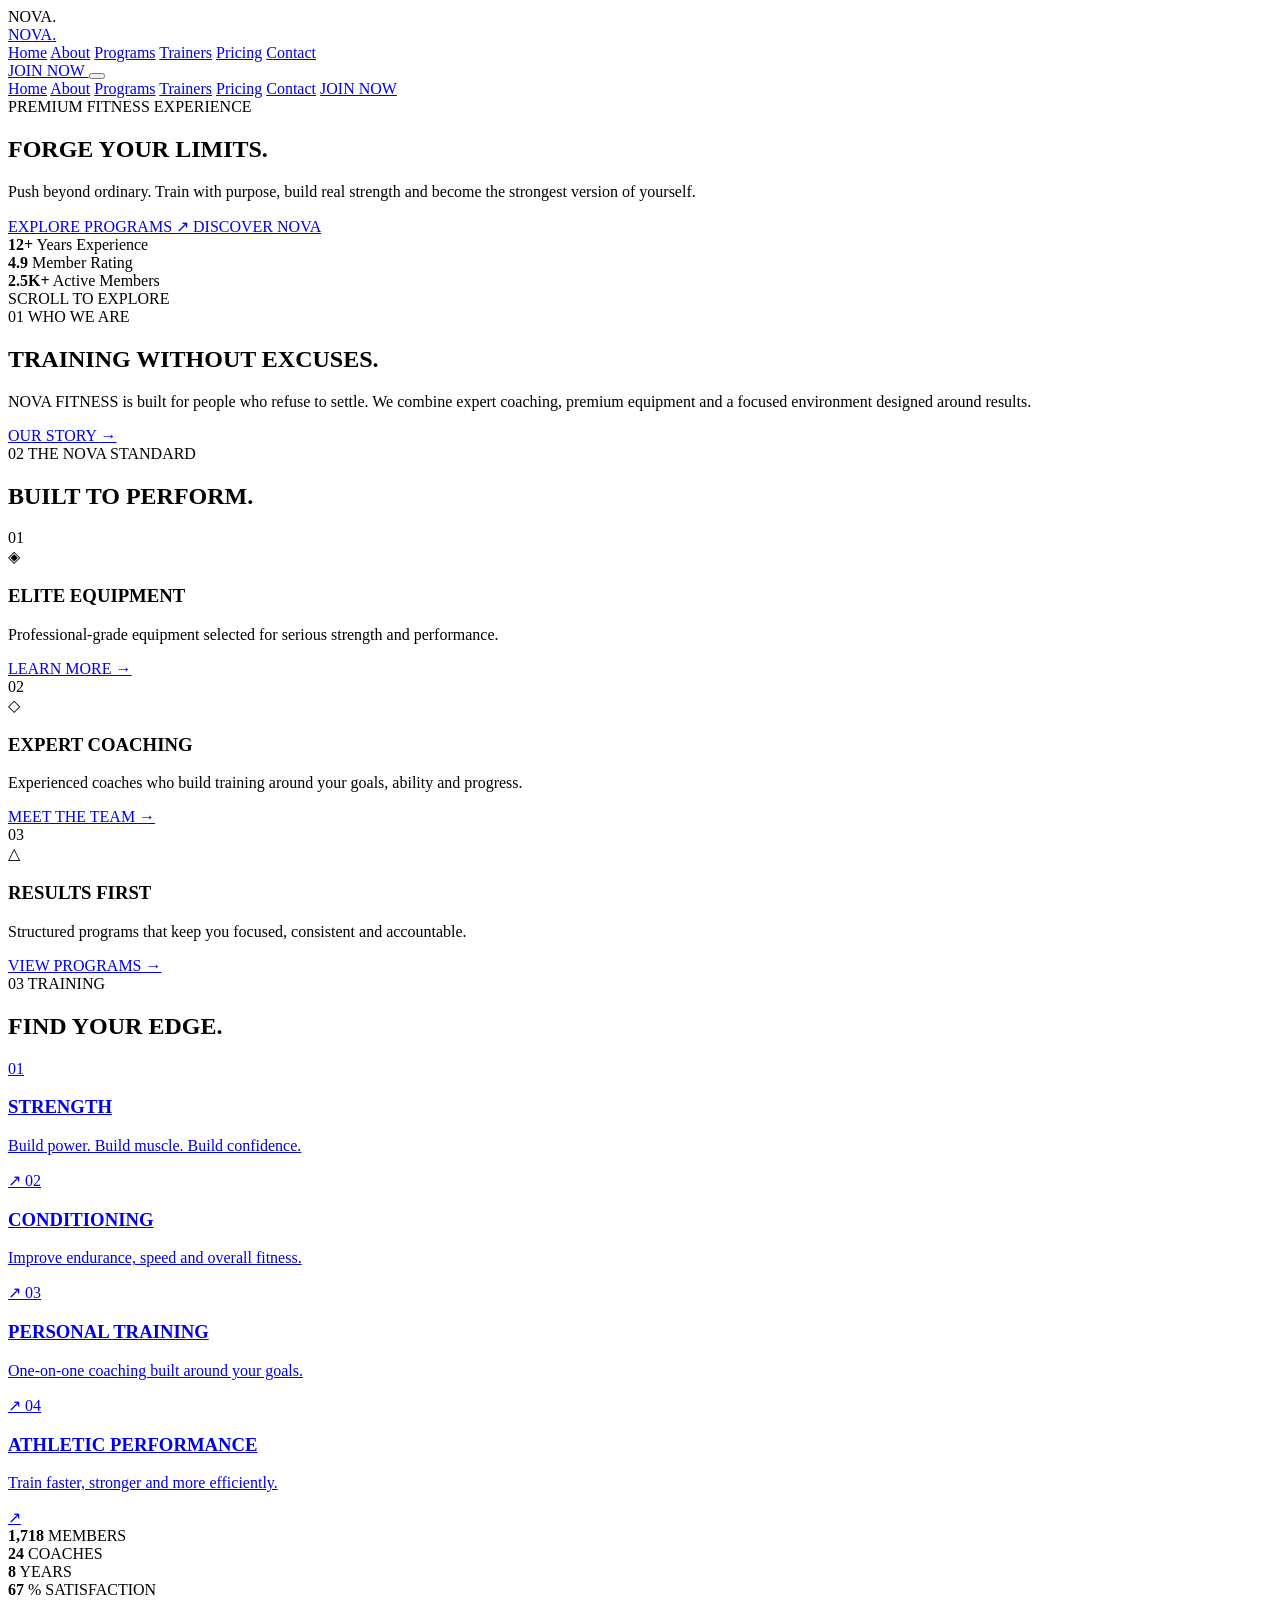
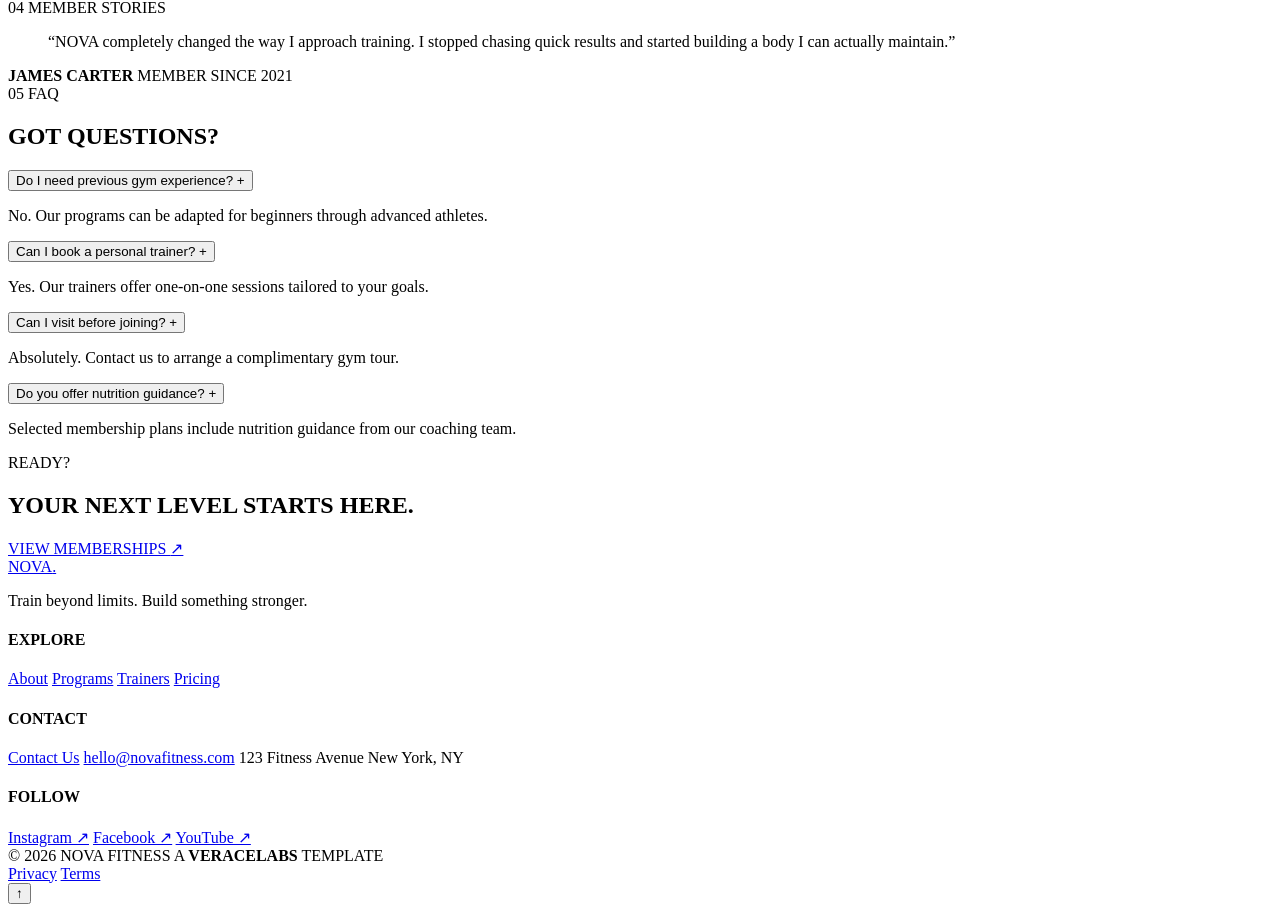
<file: index.html>
<!DOCTYPE html>
<html lang="en">
<head>
    <meta charset="UTF-8">
    <meta name="viewport" content="width=device-width, initial-scale=1.0">

    <meta name="description" content="NOVA FITNESS — Premium gym and fitness training.">
    <meta name="theme-color" content="#0a0a0a">

    <title>NOVA FITNESS — Train Beyond Limits</title>

    <link rel="stylesheet" href="style.css">
</head>

<body>

    <!-- PAGE LOADER -->
    <div class="page-loader">
        <div class="loader-logo">NOVA<span>.</span></div>
        <div class="loader-line"></div>
    </div>


    <!-- NAVIGATION -->
    <header class="site-header">

        <nav class="navbar">

            <a href="index.html" class="logo">
                NOVA<span>.</span>
            </a>

            <div class="nav-links">
                <a href="index.html" class="active">Home</a>
                <a href="about.html">About</a>
                <a href="programs.html">Programs</a>
                <a href="trainers.html">Trainers</a>
                <a href="pricing.html">Pricing</a>
                <a href="contact.html">Contact</a>
            </div>

            <a href="pricing.html" class="nav-cta">
                JOIN NOW
            </a>

            <button class="menu-toggle" aria-label="Open navigation">
                <span></span>
                <span></span>
                <span></span>
            </button>

        </nav>

        <!-- MOBILE MENU -->
        <div class="mobile-menu">

            <a href="index.html">Home</a>
            <a href="about.html">About</a>
            <a href="programs.html">Programs</a>
            <a href="trainers.html">Trainers</a>
            <a href="pricing.html">Pricing</a>
            <a href="contact.html">Contact</a>

            <a href="pricing.html" class="mobile-cta">
                JOIN NOW
            </a>

        </div>

    </header>


    <main>

        <!-- HERO -->
        <section class="hero">

            <div class="hero-overlay"></div>

            <div class="hero-content">

                <div class="hero-eyebrow reveal">
                    <span></span>
                    PREMIUM FITNESS EXPERIENCE
                </div>

                <h1 class="hero-title">
                    <span class="hero-line reveal">FORGE</span>
                    <span class="hero-line reveal delay-1">YOUR</span>
                    <span class="hero-line accent reveal delay-2">LIMITS.</span>
                </h1>

                <p class="hero-description reveal delay-3">
                    Push beyond ordinary. Train with purpose,
                    build real strength and become the strongest
                    version of yourself.
                </p>

                <div class="hero-actions reveal delay-4">

                    <a href="programs.html" class="btn btn-primary">
                        EXPLORE PROGRAMS
                        <span>↗</span>
                    </a>

                    <a href="about.html" class="btn btn-outline">
                        DISCOVER NOVA
                    </a>

                </div>

            </div>

            <div class="hero-bottom">

                <div class="hero-stat">
                    <strong>12+</strong>
                    <span>Years Experience</span>
                </div>

                <div class="hero-stat">
                    <strong>4.9</strong>
                    <span>Member Rating</span>
                </div>

                <div class="hero-stat">
                    <strong>2.5K+</strong>
                    <span>Active Members</span>
                </div>

                <div class="scroll-indicator">
                    <span>SCROLL TO EXPLORE</span>
                    <div class="scroll-line"></div>
                </div>

            </div>

        </section>


        <!-- INTRO -->
        <section class="intro section reveal-on-scroll">

            <div class="section-label">
                <span>01</span>
                WHO WE ARE
            </div>

            <div class="intro-content">

                <h2>
                    TRAINING
                    <span>WITHOUT</span>
                    EXCUSES.
                </h2>

                <div class="intro-text">

                    <p>
                        NOVA FITNESS is built for people who refuse
                        to settle. We combine expert coaching,
                        premium equipment and a focused environment
                        designed around results.
                    </p>

                    <a href="about.html" class="text-link">
                        OUR STORY <span>→</span>
                    </a>

                </div>

            </div>

        </section>


        <!-- FEATURE GRID -->
        <section class="features section">

            <div class="section-heading reveal-on-scroll">

                <div class="section-label">
                    <span>02</span>
                    THE NOVA STANDARD
                </div>

                <h2>
                    BUILT TO
                    <span>PERFORM.</span>
                </h2>

            </div>


            <div class="feature-grid">

                <article class="feature-card reveal-on-scroll">

                    <div class="feature-number">01</div>

                    <div class="feature-icon">◈</div>

                    <h3>ELITE EQUIPMENT</h3>

                    <p>
                        Professional-grade equipment selected
                        for serious strength and performance.
                    </p>

                    <a href="about.html">LEARN MORE →</a>

                </article>


                <article class="feature-card reveal-on-scroll">

                    <div class="feature-number">02</div>

                    <div class="feature-icon">◇</div>

                    <h3>EXPERT COACHING</h3>

                    <p>
                        Experienced coaches who build training
                        around your goals, ability and progress.
                    </p>

                    <a href="trainers.html">MEET THE TEAM →</a>

                </article>


                <article class="feature-card reveal-on-scroll">

                    <div class="feature-number">03</div>

                    <div class="feature-icon">△</div>

                    <h3>RESULTS FIRST</h3>

                    <p>
                        Structured programs that keep you focused,
                        consistent and accountable.
                    </p>

                    <a href="programs.html">VIEW PROGRAMS →</a>

                </article>

            </div>

        </section>


        <!-- PROGRAMS PREVIEW -->
        <section class="programs-preview section">

            <div class="section-heading reveal-on-scroll">

                <div class="section-label">
                    <span>03</span>
                    TRAINING
                </div>

                <h2>
                    FIND YOUR
                    <span>EDGE.</span>
                </h2>

            </div>


            <div class="program-list">

                <a href="programs.html" class="program-item reveal-on-scroll">

                    <span class="program-index">01</span>

                    <div>
                        <h3>STRENGTH</h3>
                        <p>Build power. Build muscle. Build confidence.</p>
                    </div>

                    <span class="program-arrow">↗</span>

                </a>


                <a href="programs.html" class="program-item reveal-on-scroll">

                    <span class="program-index">02</span>

                    <div>
                        <h3>CONDITIONING</h3>
                        <p>Improve endurance, speed and overall fitness.</p>
                    </div>

                    <span class="program-arrow">↗</span>

                </a>


                <a href="programs.html" class="program-item reveal-on-scroll">

                    <span class="program-index">03</span>

                    <div>
                        <h3>PERSONAL TRAINING</h3>
                        <p>One-on-one coaching built around your goals.</p>
                    </div>

                    <span class="program-arrow">↗</span>

                </a>


                <a href="programs.html" class="program-item reveal-on-scroll">

                    <span class="program-index">04</span>

                    <div>
                        <h3>ATHLETIC PERFORMANCE</h3>
                        <p>Train faster, stronger and more efficiently.</p>
                    </div>

                    <span class="program-arrow">↗</span>

                </a>

            </div>

        </section>


        <!-- STATISTICS -->
        <section class="stats-section">

            <div class="stats-inner">

                <div class="stat reveal-on-scroll">
                    <strong class="counter" data-target="2500">0</strong>
                    <span>MEMBERS</span>
                </div>

                <div class="stat reveal-on-scroll">
                    <strong class="counter" data-target="35">0</strong>
                    <span>COACHES</span>
                </div>

                <div class="stat reveal-on-scroll">
                    <strong class="counter" data-target="12">0</strong>
                    <span>YEARS</span>
                </div>

                <div class="stat reveal-on-scroll">
                    <strong class="counter" data-target="98">0</strong>
                    <span>% SATISFACTION</span>
                </div>

            </div>

        </section>


        <!-- TESTIMONIAL -->
        <section class="testimonial section reveal-on-scroll">

            <div class="section-label">
                <span>04</span>
                MEMBER STORIES
            </div>

            <blockquote>
                “NOVA completely changed the way I approach
                training. I stopped chasing quick results and
                started building a body I can actually maintain.”
            </blockquote>

            <div class="testimonial-author">
                <strong>JAMES CARTER</strong>
                <span>MEMBER SINCE 2021</span>
            </div>

        </section>


        <!-- FAQ -->
        <section class="faq section">

            <div class="section-heading reveal-on-scroll">

                <div class="section-label">
                    <span>05</span>
                    FAQ
                </div>

                <h2>
                    GOT
                    <span>QUESTIONS?</span>
                </h2>

            </div>


            <div class="faq-list">

                <div class="faq-item reveal-on-scroll">

                    <button class="faq-question">
                        <span>Do I need previous gym experience?</span>
                        <span class="faq-icon">+</span>
                    </button>

                    <div class="faq-answer">
                        <p>
                            No. Our programs can be adapted for
                            beginners through advanced athletes.
                        </p>
                    </div>

                </div>


                <div class="faq-item reveal-on-scroll">

                    <button class="faq-question">
                        <span>Can I book a personal trainer?</span>
                        <span class="faq-icon">+</span>
                    </button>

                    <div class="faq-answer">
                        <p>
                            Yes. Our trainers offer one-on-one
                            sessions tailored to your goals.
                        </p>
                    </div>

                </div>


                <div class="faq-item reveal-on-scroll">

                    <button class="faq-question">
                        <span>Can I visit before joining?</span>
                        <span class="faq-icon">+</span>
                    </button>

                    <div class="faq-answer">
                        <p>
                            Absolutely. Contact us to arrange a
                            complimentary gym tour.
                        </p>
                    </div>

                </div>


                <div class="faq-item reveal-on-scroll">

                    <button class="faq-question">
                        <span>Do you offer nutrition guidance?</span>
                        <span class="faq-icon">+</span>
                    </button>

                    <div class="faq-answer">
                        <p>
                            Selected membership plans include
                            nutrition guidance from our coaching team.
                        </p>
                    </div>

                </div>

            </div>

        </section>


        <!-- FINAL CTA -->
        <section class="final-cta reveal-on-scroll">

            <div class="cta-content">

                <div class="section-label">
                    READY?
                </div>

                <h2>
                    YOUR NEXT
                    <span>LEVEL</span>
                    STARTS HERE.
                </h2>

                <a href="pricing.html" class="btn btn-primary">
                    VIEW MEMBERSHIPS
                    <span>↗</span>
                </a>

            </div>

        </section>

    </main>


    <!-- FOOTER -->
    <footer class="site-footer">

        <div class="footer-top">

            <div class="footer-brand">

                <a href="index.html" class="footer-logo">
                    NOVA<span>.</span>
                </a>

                <p>
                    Train beyond limits.
                    Build something stronger.
                </p>

            </div>


            <div class="footer-column">

                <h4>EXPLORE</h4>

                <a href="about.html">About</a>
                <a href="programs.html">Programs</a>
                <a href="trainers.html">Trainers</a>
                <a href="pricing.html">Pricing</a>

            </div>


            <div class="footer-column">

                <h4>CONTACT</h4>

                <a href="contact.html">Contact Us</a>
                <a href="#">hello@novafitness.com</a>
                <span>123 Fitness Avenue</span>
                <span>New York, NY</span>

            </div>


            <div class="footer-column">

                <h4>FOLLOW</h4>

                <a href="#">Instagram ↗</a>
                <a href="#">Facebook ↗</a>
                <a href="#">YouTube ↗</a>

            </div>

        </div>


        <div class="footer-bottom">

            <span>
                © 2026 NOVA FITNESS
            </span>

            <span>
                A <strong>VERACELABS</strong> TEMPLATE
            </span>

            <div>
                <a href="#">Privacy</a>
                <a href="#">Terms</a>
            </div>

        </div>

    </footer>


    <!-- BACK TO TOP -->
    <button class="back-to-top" aria-label="Back to top">
        ↑
    </button>


    <script src="script.js"></script>

</body>
</html>
</file>
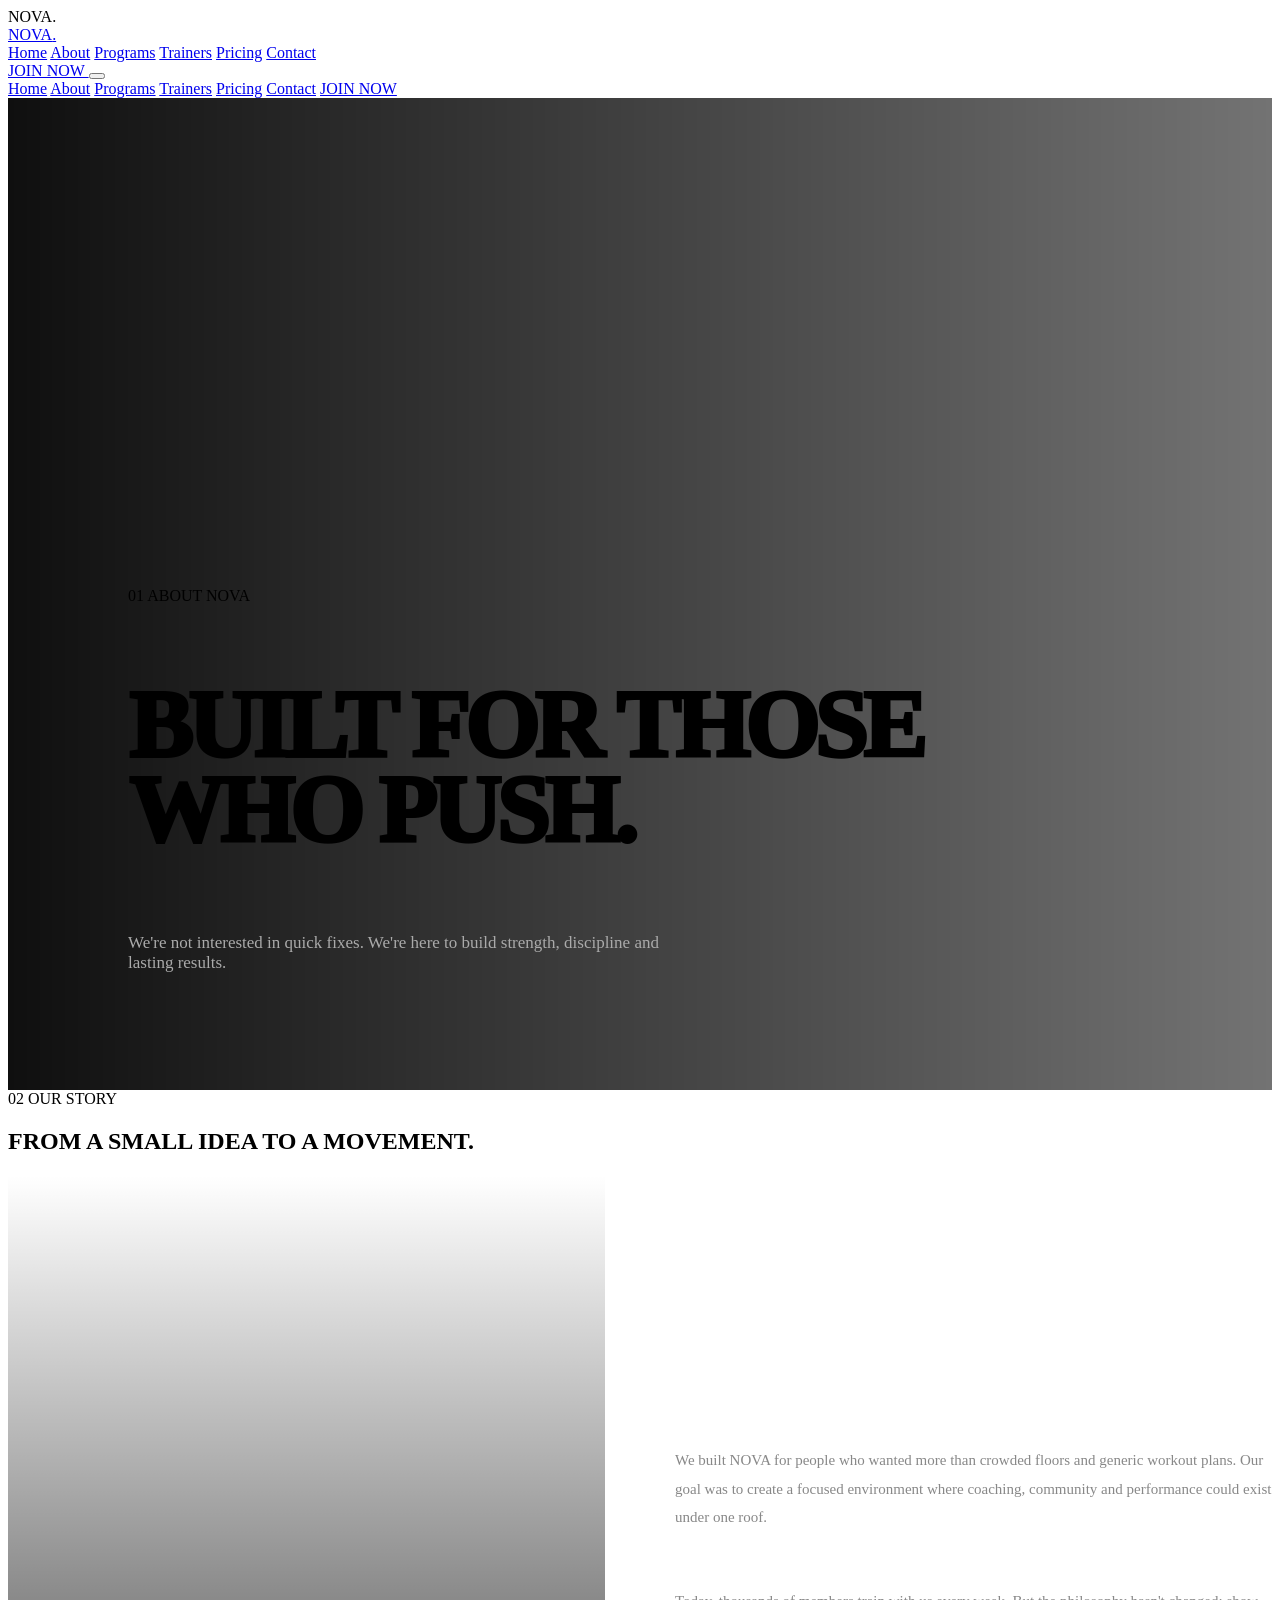
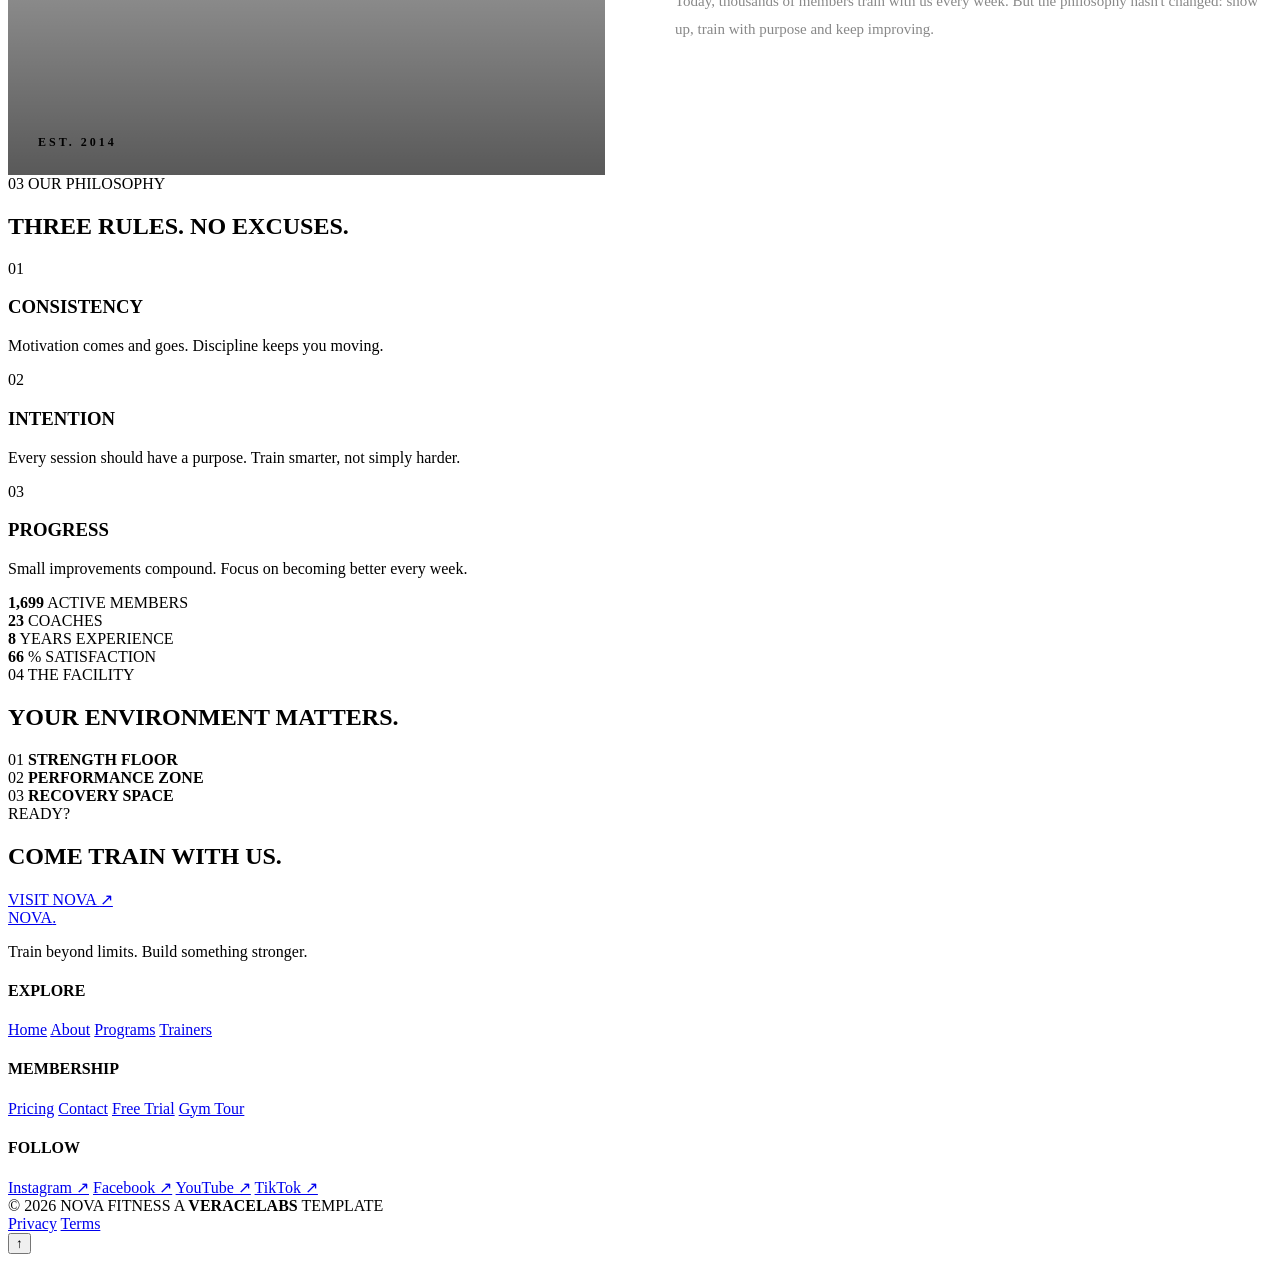
<file: about.html>
<!DOCTYPE html>
<html lang="en">
<head>
    <meta charset="UTF-8">
    <meta name="viewport" content="width=device-width, initial-scale=1.0">
    <meta name="description" content="Discover the story, philosophy and training environment behind NOVA FITNESS.">
    <meta name="theme-color" content="#080808">

    <title>About — NOVA FITNESS</title>

    <link rel="stylesheet" href="style.css">
</head>

<body>

    <!-- PAGE LOADER -->
    <div class="page-loader">
        <div class="loader-logo">NOVA<span>.</span></div>
        <div class="loader-line"></div>
    </div>


    <!-- NAVIGATION -->
    <header class="site-header">

        <nav class="navbar">

            <a href="index.html" class="logo">
                NOVA<span>.</span>
            </a>

            <div class="nav-links">
                <a href="index.html">Home</a>
                <a href="about.html" class="active">About</a>
                <a href="programs.html">Programs</a>
                <a href="trainers.html">Trainers</a>
                <a href="pricing.html">Pricing</a>
                <a href="contact.html">Contact</a>
            </div>

            <a href="pricing.html" class="nav-cta">
                JOIN NOW
            </a>

            <button class="menu-toggle" aria-label="Open navigation">
                <span></span>
                <span></span>
                <span></span>
            </button>

        </nav>


        <!-- MOBILE MENU -->
        <div class="mobile-menu">
            <a href="index.html">Home</a>
            <a href="about.html">About</a>
            <a href="programs.html">Programs</a>
            <a href="trainers.html">Trainers</a>
            <a href="pricing.html">Pricing</a>
            <a href="contact.html">Contact</a>

            <a href="pricing.html" class="mobile-cta">
                JOIN NOW
            </a>
        </div>

    </header>


    <main>

        <!-- PAGE HERO -->
        <section class="inner-hero">

            <div class="inner-hero-bg"></div>

            <div class="inner-hero-content reveal">

                <div class="section-label">
                    <span>01</span>
                    ABOUT NOVA
                </div>

                <h1>
                    BUILT FOR
                    <span>THOSE</span>
                    WHO PUSH.
                </h1>

                <p>
                    We're not interested in quick fixes.
                    We're here to build strength, discipline
                    and lasting results.
                </p>

            </div>

        </section>


        <!-- OUR STORY -->
        <section class="section about-story">

            <div class="section-heading reveal-on-scroll">

                <div class="section-label">
                    <span>02</span>
                    OUR STORY
                </div>

                <h2>
                    FROM A SMALL
                    <span>IDEA</span>
                    TO A MOVEMENT.
                </h2>

            </div>


            <div class="story-grid">

                <div class="story-image reveal-on-scroll">
                    <div class="image-overlay-text">
                        EST. 2014
                    </div>
                </div>


                <div class="story-content reveal-on-scroll">

                    <p class="large-text">
                        NOVA FITNESS started with one simple belief:
                        your environment can change the way you train.
                    </p>

                    <p>
                        We built NOVA for people who wanted more than
                        crowded floors and generic workout plans.
                        Our goal was to create a focused environment
                        where coaching, community and performance
                        could exist under one roof.
                    </p>

                    <p>
                        Today, thousands of members train with us
                        every week. But the philosophy hasn't changed:
                        show up, train with purpose and keep improving.
                    </p>

                </div>

            </div>

        </section>


        <!-- VALUES -->
        <section class="values-section">

            <div class="section">

                <div class="section-heading reveal-on-scroll">

                    <div class="section-label">
                        <span>03</span>
                        OUR PHILOSOPHY
                    </div>

                    <h2>
                        THREE RULES.
                        <span>NO EXCUSES.</span>
                    </h2>

                </div>


                <div class="values-grid">

                    <article class="value-card reveal-on-scroll">

                        <span>01</span>

                        <h3>CONSISTENCY</h3>

                        <p>
                            Motivation comes and goes.
                            Discipline keeps you moving.
                        </p>

                    </article>


                    <article class="value-card reveal-on-scroll">

                        <span>02</span>

                        <h3>INTENTION</h3>

                        <p>
                            Every session should have a purpose.
                            Train smarter, not simply harder.
                        </p>

                    </article>


                    <article class="value-card reveal-on-scroll">

                        <span>03</span>

                        <h3>PROGRESS</h3>

                        <p>
                            Small improvements compound.
                            Focus on becoming better every week.
                        </p>

                    </article>

                </div>

            </div>

        </section>


        <!-- NUMBERS -->
        <section class="stats-section">

            <div class="stats-inner">

                <div class="stat reveal-on-scroll">
                    <strong class="counter" data-target="2500">0</strong>
                    <span>ACTIVE MEMBERS</span>
                </div>

                <div class="stat reveal-on-scroll">
                    <strong class="counter" data-target="35">0</strong>
                    <span>COACHES</span>
                </div>

                <div class="stat reveal-on-scroll">
                    <strong class="counter" data-target="12">0</strong>
                    <span>YEARS EXPERIENCE</span>
                </div>

                <div class="stat reveal-on-scroll">
                    <strong class="counter" data-target="98">0</strong>
                    <span>% SATISFACTION</span>
                </div>

            </div>

        </section>


        <!-- FACILITY -->
        <section class="section facility">

            <div class="section-heading reveal-on-scroll">

                <div class="section-label">
                    <span>04</span>
                    THE FACILITY
                </div>

                <h2>
                    YOUR
                    <span>ENVIRONMENT</span>
                    MATTERS.
                </h2>

            </div>


            <div class="facility-grid">

                <div class="facility-main reveal-on-scroll">
                    <div class="facility-overlay">
                        <span>01</span>
                        <strong>STRENGTH FLOOR</strong>
                    </div>
                </div>


                <div class="facility-side">

                    <div class="facility-small facility-small-one reveal-on-scroll">
                        <div class="facility-overlay">
                            <span>02</span>
                            <strong>PERFORMANCE ZONE</strong>
                        </div>
                    </div>

                    <div class="facility-small facility-small-two reveal-on-scroll">
                        <div class="facility-overlay">
                            <span>03</span>
                            <strong>RECOVERY SPACE</strong>
                        </div>
                    </div>

                </div>

            </div>

        </section>


        <!-- CTA -->
        <section class="final-cta reveal-on-scroll">

            <div class="cta-content">

                <div class="section-label">
                    READY?
                </div>

                <h2>
                    COME TRAIN
                    <span>WITH US.</span>
                </h2>

                <a href="contact.html" class="btn btn-primary">
                    VISIT NOVA
                    <span>↗</span>
                </a>

            </div>

        </section>

    </main>


    <!-- FOOTER -->
    <footer class="site-footer">

        <div class="footer-top">

            <div class="footer-brand">

                <a href="index.html" class="footer-logo">
                    NOVA<span>.</span>
                </a>

                <p>
                    Train beyond limits.
                    Build something stronger.
                </p>

            </div>


            <div class="footer-column">

                <h4>EXPLORE</h4>

                <a href="index.html">Home</a>
                <a href="about.html">About</a>
                <a href="programs.html">Programs</a>
                <a href="trainers.html">Trainers</a>

            </div>


            <div class="footer-column">

                <h4>MEMBERSHIP</h4>

                <a href="pricing.html">Pricing</a>
                <a href="contact.html">Contact</a>
                <a href="#">Free Trial</a>
                <a href="#">Gym Tour</a>

            </div>


            <div class="footer-column">

                <h4>FOLLOW</h4>

                <a href="#">Instagram ↗</a>
                <a href="#">Facebook ↗</a>
                <a href="#">YouTube ↗</a>
                <a href="#">TikTok ↗</a>

            </div>

        </div>


        <div class="footer-bottom">

            <span>
                © 2026 NOVA FITNESS
            </span>

            <span>
                A <strong>VERACELABS</strong> TEMPLATE
            </span>

            <div>
                <a href="#">Privacy</a>
                <a href="#">Terms</a>
            </div>

        </div>

    </footer>


    <!-- BACK TO TOP -->
    <button class="back-to-top" aria-label="Back to top">
        ↑
    </button>


    <script src="script.js"></script>

</body>
</html>
</file>
<file: style.css>
/* =========================================
   ABOUT PAGE
========================================= */

.inner-hero {
    position: relative;

    min-height: 78vh;
    min-height: 78svh;

    padding: 190px 5% 100px;

    display: flex;
    align-items: flex-end;

    overflow: hidden;
}

.inner-hero-bg {
    position: absolute;
    inset: 0;

    background:
        linear-gradient(
            90deg,
            rgba(0,0,0,.94),
            rgba(0,0,0,.55)
        ),
        url("https://images.unsplash.com/photo-1534438327276-14e5300c3a48?auto=format&fit=crop&w=2200&q=90")
        center / cover no-repeat;

    transform: scale(1.05);
    animation: innerHeroZoom 8s ease-out forwards;
}

@keyframes innerHeroZoom {
    to {
        transform: scale(1);
    }
}

.inner-hero-content {
    position: relative;
    z-index: 2;

    width: 90%;
    max-width: var(--max-width);

    margin: 0 auto;

    padding-top: 60px;
}

.inner-hero h1 {
    max-width: 850px;

    font-size: clamp(48px, 7.5vw, 105px);
    line-height: .88;
    letter-spacing: -5px;
    font-weight: 950;
    text-transform: uppercase;
}

.inner-hero h1 span {
    color: var(--accent);
}

.inner-hero p {
    max-width: 550px;
    margin-top: 30px;

    color: #aaa;
    font-size: 17px;
}


/* =========================================
   STORY
========================================= */

.story-grid {
    display: grid;
    grid-template-columns: 1fr 1fr;
    gap: 70px;

    align-items: center;
}

.story-image {
    min-height: 600px;

    position: relative;

    background:
        linear-gradient(
            to top,
            rgba(0,0,0,.65),
            transparent
        ),
        url("https://images.unsplash.com/photo-1571019613454-1cb2f99b2d8b?auto=format&fit=crop&w=1400&q=90")
        center / cover no-repeat;
}

.image-overlay-text {
    position: absolute;
    left: 30px;
    bottom: 25px;

    color: var(--accent);

    font-size: 12px;
    font-weight: 900;
    letter-spacing: 3px;
}

.story-content {
    display: flex;
    flex-direction: column;
    gap: 25px;
}

.story-content p {
    color: #888;
    font-size: 15px;
    line-height: 1.9;
}

.story-content .large-text {
    color: #fff;

    font-size: 25px;
    line-height: 1.3;
    font-weight
/* =========================================
   NOVA FITNESS — VERACELABS TEMPLATE
   Main Stylesheet
========================================= */

/* ---------- RESET ---------- */

* {
    margin: 0;
    padding: 0;
    box-sizing: border-box;
}

html {
    scroll-behavior: smooth;
}

body {
    background: #080808;
    color: #f5f5f5;
    font-family: Arial, Helvetica, sans-serif;
    line-height: 1.5;
    overflow-x: hidden;
}

body.menu-open {
    overflow: hidden;
}

a {
    color: inherit;
    text-decoration: none;
}

button {
    font: inherit;
}

img {
    max-width: 100%;
    display: block;
}


/* ---------- VARIABLES ---------- */

:root {
    --bg: #080808;
    --surface: #111111;
    --surface-2: #161616;
    --border: #282828;
    --text: #f5f5f5;
    --muted: #888888;
    --accent: #d7ff00;
    --max-width: 1240px;
    --ease: cubic-bezier(.22, .61, .36, 1);
}


/* =========================================
   PAGE LOADER
========================================= */

.page-loader {
    position: fixed;
    inset: 0;
    z-index: 9999;

    background: #080808;

    display: flex;
    flex-direction: column;
    align-items: center;
    justify-content: center;

    animation: loaderOut 1s var(--ease) 1.2s forwards;
}

.loader-logo {
    font-size: 32px;
    font-weight: 900;
    letter-spacing: -1px;
}

.loader-logo span {
    color: var(--accent);
}

.loader-line {
    width: 0;
    height: 2px;
    margin-top: 18px;
    background: var(--accent);

    animation: loaderLine 1s var(--ease) forwards;
}

@keyframes loaderLine {
    to {
        width: 120px;
    }
}

@keyframes loaderOut {
    to {
        opacity: 0;
        visibility: hidden;
        pointer-events: none;
    }
}


/* =========================================
   NAVIGATION
========================================= */

.site-header {
    position: fixed;
    top: 0;
    left: 0;

    width: 100%;
    z-index: 100;

    transition: background .4s ease,
                backdrop-filter .4s ease,
                border-color .4s ease;
}

.site-header.scrolled {
    background: rgba(8, 8, 8, .88);
    backdrop-filter: blur(15px);
    border-bottom: 1px solid rgba(255,255,255,.08);
}

.navbar {
    width: 90%;
    max-width: var(--max-width);
    height: 90px;
    margin: auto;

    display: flex;
    align-items: center;
    justify-content: space-between;
}

.logo,
.footer-logo {
    font-size: 28px;
    font-weight: 900;
    letter-spacing: -1.5px;
}

.logo span,
.footer-logo span {
    color: var(--accent);
}

.nav-links {
    display: flex;
    align-items: center;
    gap: 30px;
}

.nav-links a {
    position: relative;

    color: #c7c7c7;
    font-size: 12px;
    font-weight: 800;
    letter-spacing: 1px;
    text-transform: uppercase;

    transition: color .3s ease;
}

.nav-links a::after {
    content: "";

    position: absolute;
    left: 0;
    bottom: -8px;

    width: 0;
    height: 2px;

    background: var(--accent);

    transition: width .3s ease;
}

.nav-links a:hover,
.nav-links a.active {
    color: #fff;
}

.nav-links a:hover::after,
.nav-links a.active::after {
    width: 100%;
}

.nav-cta,
.mobile-cta {
    background: var(--accent);
    color: #000;

    padding: 13px 20px;

    font-size: 11px;
    font-weight: 900;
    letter-spacing: 1px;

    transition: transform .3s ease,
                box-shadow .3s ease;
}

.nav-cta:hover,
.mobile-cta:hover {
    transform: translateY(-3px);
    box-shadow: 0 10px 30px rgba(215,255,0,.15);
}


/* ---------- MOBILE MENU BUTTON ---------- */

.menu-toggle {
    display: none;

    width: 42px;
    height: 42px;

    border: 1px solid var(--border);
    background: transparent;

    cursor: pointer;

    flex-direction: column;
    align-items: center;
    justify-content: center;
    gap: 5px;
}

.menu-toggle span {
    width: 19px;
    height: 2px;
    background: #fff;

    transition: transform .3s ease,
                opacity .3s ease;
}

.menu-toggle.open span:nth-child(1) {
    transform: translateY(7px) rotate(45deg);
}

.menu-toggle.open span:nth-child(2) {
    opacity: 0;
}

.menu-toggle.open span:nth-child(3) {
    transform: translateY(-7px) rotate(-45deg);
}


/* ---------- MOBILE MENU ---------- */

.mobile-menu {
    position: fixed;
    top: 90px;
    left: 0;

    width: 100%;
    height: calc(100vh - 90px);

    padding: 35px 7%;

    background: rgba(8,8,8,.98);

    display: flex;
    flex-direction: column;
    gap: 5px;

    transform: translateX(100%);
    transition: transform .5s var(--ease);
}

.mobile-menu.open {
    transform: translateX(0);
}

.mobile-menu > a:not(.mobile-cta) {
    padding: 18px 0;

    border-bottom: 1px solid var(--border);

    font-size: 24px;
    font-weight: 900;
    text-transform: uppercase;
}

.mobile-cta {
    margin-top: 25px;
    text-align: center;
}


/* =========================================
   HERO
========================================= */

.hero {
    position: relative;

    min-height: 100vh;
    min-height: 100svh;

    padding: 150px 5% 110px;

    display: flex;
    align-items: center;

    overflow: hidden;

    background:
        url("https://images.unsplash.com/photo-1534438327276-14e5300c3a48?auto=format&fit=crop&w=2200&q=90")
        center / cover no-repeat;
}

.hero-overlay {
    position: absolute;
    inset: 0;

    background:
        linear-gradient(
            90deg,
            rgba(0,0,0,.96) 0%,
            rgba(0,0,0,.72) 48%,
            rgba(0,0,0,.25) 100%
        ),
        linear-gradient(
            0deg,
            rgba(8,8,8,.9),
            transparent 45%
        );
}

.hero::after {
    content: "";

    position: absolute;
    right: -10%;
    bottom: -35%;

    width: 600px;
    height: 600px;

    border-radius: 50%;

    background: var(--accent);

    opacity: .05;
    filter: blur(100px);

    animation: heroGlow 7s ease-in-out infinite alternate;
}

@keyframes heroGlow {
    from {
        transform: translate(0,0) scale(1);
    }

    to {
        transform: translate(-80px,-60px) scale(1.2);
    }
}

.hero-content {
    position: relative;
    z-index: 2;

    width: 90%;
    max-width: var(--max-width);
    margin: auto;
}

.hero-eyebrow {
    display: flex;
    align-items: center;
    gap: 12px;

    color: var(--accent);

    font-size: 11px;
    font-weight: 900;
    letter-spacing: 3px;
}

.hero-eyebrow span {
    width: 35px;
    height: 2px;
    background: var(--accent);
}

.hero-title {
    margin-top: 25px;

    max-width: 900px;

    font-size: clamp(65px, 10vw, 145px);
    line-height: .82;
    letter-spacing: -7px;
    font-weight: 950;
    text-transform: uppercase;
}

.hero-line {
    display: block;
}

.hero-title .accent {
    color: var(--accent);
}

.hero-description {
    max-width: 540px;

    margin-top: 35px;

    color: #b5b5b5;
    font-size: 17px;
}

.hero-actions {
    display: flex;
    gap: 14px;
    flex-wrap: wrap;

    margin-top: 35px;
}


/* =========================================
   BUTTONS
========================================= */

.btn {
    display: inline-flex;
    align-items: center;
    justify-content: center;
    gap: 14px;

    min-height: 52px;
    padding: 0 25px;

    font-size: 11px;
    font-weight: 900;
    letter-spacing: 1.2px;

    transition: transform .3s ease,
                background .3s ease,
                color .3s ease,
                border-color .3s ease,
                box-shadow .3s ease;
}

.btn span {
    font-size: 17px;
}

.btn-primary {
    background: var(--accent);
    color: #000;
}

.btn-primary:hover {
    transform: translateY(-4px);
    box-shadow: 0 15px 35px rgba(215,255,0,.18);
}

.btn-outline {
    border: 1px solid #555;
    color: #fff;
}

.btn-outline:hover {
    border-color: var(--accent);
    color: var(--accent);
    transform: translateY(-4px);
}


/* =========================================
   HERO BOTTOM
========================================= */

.hero-bottom {
    position: absolute;
    z-index: 3;

    left: 5%;
    right: 5%;
    bottom: 35px;

    display: flex;
    align-items: flex-end;
    gap: 50px;
}

.hero-stat {
    display: flex;
    flex-direction: column;
}

.hero-stat strong {
    font-size: 25px;
    font-weight: 900;
}

.hero-stat span {
    color: #888;
    font-size: 10px;
    letter-spacing: 1px;
    text-transform: uppercase;
}

.scroll-indicator {
    margin-left: auto;

    display: flex;
    align-items: center;
    gap: 15px;
}

.scroll-indicator span {
    color: #777;
    font-size: 9px;
    letter-spacing: 2px;
}

.scroll-line {
    width: 70px;
    height: 1px;
    background: #777;

    position: relative;
    overflow: hidden;
}

.scroll-line::after {
    content: "";

    position: absolute;
    left: -100%;

    width: 100%;
    height: 100%;

    background: var(--accent);

    animation: scrollLine 2s ease-in-out infinite;
}

@keyframes scrollLine {
    0% {
        left: -100%;
    }

    50% {
        left: 0;
    }

    100% {
        left: 100%;
    }
}


/* =========================================
   SECTIONS
========================================= */

.section {
    width: 90%;
    max-width: var(--max-width);

    margin: auto;
    padding: 130px 0;
}

.section-label {
    display: flex;
    align-items: center;
    gap: 14px;

    margin-bottom: 25px;

    color: var(--muted);

    font-size: 10px;
    font-weight: 900;
    letter-spacing: 2px;
}

.section-label span {
    color: var(--accent);
}

.section-heading {
    margin-bottom: 60px;
}

.section-heading h2,
.intro h2,
.final-cta h2 {
    max-width: 850px;

    font-size: clamp(45px, 7vw, 90px);
    line-height: .9;
    letter-spacing: -4px;
    font-weight: 950;
}

.section-heading h2 span,
.intro h2 span,
.final-cta h2 span {
    color: var(--accent);
}


/* =========================================
   INTRO
========================================= */

.intro {
    border-bottom: 1px solid var(--border);
}

.intro-content {
    display: grid;
    grid-template-columns: 1.3fr .7fr;
    gap: 80px;
}

.intro-text {
    align-self: end;
}

.intro-text p {
    color: #999;
    font-size: 17px;
    line-height: 1.8;
}

.text-link {
    display: inline-flex;
    align-items: center;
    gap: 20px;

    margin-top: 30px;

    color: var(--accent);

    font-size: 11px;
    font-weight: 900;
    letter-spacing: 1px;
}

.text-link span {
    transition: transform .3s ease;
}

.text-link:hover span {
    transform: translateX(8px);
}


/* =========================================
   FEATURES
========================================= */

.feature-grid {
    display: grid;
    grid-template-columns: repeat(3, 1fr);
    gap: 18px;
}

.feature-card {
    position: relative;

    min-height: 380px;

    padding: 32px;

    border: 1px solid var(--border);
    background: var(--surface);

    overflow: hidden;

    transition: transform .4s var(--ease),
                border-color .4s ease;
}

.feature-card::before {
    content: "";

    position: absolute;
    left: 0;
    bottom: 0;

    width: 100%;
    height: 3px;

    background: var(--accent);

    transform: scaleX(0);
    transform-origin: left;

    transition: transform .5s var(--ease);
}

.feature-card:hover {
    transform: translateY(-8px);
    border-color: #444;
}

.feature-card:hover::before {
    transform: scaleX(1);
}

.feature-number {
    color: var(--accent);
    font-size: 11px;
    font-weight: 900;
}

.feature-icon {
    margin-top: 45px;

    color: var(--accent);
    font-size: 42px;
}

.feature-card h3 {
    margin-top: 25px;

    font-size: 25px;
    font-weight: 900;
}

.feature-card p {
    margin-top: 12px;

    color: #888;
    font-size: 14px;
}

.feature-card a {
    position: absolute;
    bottom: 30px;

    color: #aaa;

    font-size: 10px;
    font-weight: 900;
    letter-spacing: 1px;

    transition: color .3s ease;
}

.feature-card:hover a {
    color: var(--accent);
}


/* =========================================
   PROGRAMS
========================================= */

.programs-preview {
    max-width: none;
    width: 100%;

    padding-left: 5%;
    padding-right: 5%;

    background: #101010;
}

.program-list {
    max-width: var(--max-width);
    margin: auto;
}

.program-item {
    display: grid;
    grid-template-columns: 80px 1fr 50px;
    align-items: center;

    padding: 28px 0;

    border-top: 1px solid var(--border);

    transition: padding .4s var(--ease);
}

.program-item:last-child {
    border-bottom: 1px solid var(--border);
}

.program-item:hover {
    padding-left: 20px;
    padding-right: 20px;
}

.program-index {
    color: var(--accent);
    font-size: 11px;
    font-weight: 900;
}

.program-item h3 {
    font-size: clamp(25px, 4vw, 45px);
    letter-spacing: -1px;
    font-weight: 900;

    transition: color .3s ease;
}

.program-item p {
    color: #777;
    font-size: 13px;
}

.program-item:hover h3 {
    color: var(--accent);
}

.program-arrow {
    font-size: 25px;

    transition: transform .3s ease,
                color .3s ease;
}

.program-item:hover .program-arrow {
    color: var(--accent);
    transform: translate(5px,-5px);
}


/* =========================================
   STATISTICS
========================================= */

.stats-section {
    padding: 90px 5%;

    border-top: 1px solid var(--border);
    border-bottom: 1px solid var(--border);

    background: #0a0a0a;
}

.stats-inner {
    max-width: var(--max-width);
    margin: auto;

    display: grid;
    grid-template-columns: repeat(4, 1fr);
}

.stat {
    padding: 20px 30px;

    border-right: 1px solid var(--border);
}

.stat:last-child {
    border-right: 0;
}

.stat strong {
    display: block;

    font-size: clamp(40px, 5vw, 65px);
    line-height: 1;
    font-weight: 900;
}

.stat strong::after {
    content: "+";
    color: var(--accent);
}

.stat:last-child strong::after {
    content: "%";
}

.stat span {
    display: block;

    margin-top: 10px;

    color: #777;

    font-size: 10px;
    font-weight: 900;
    letter-spacing: 2px;
}


/* =========================================
   TESTIMONIAL
========================================= */

.testimonial {
    text-align: center;
}

.testimonial .section-label {
    justify-content: center;
}

.testimonial blockquote {
    max-width: 1000px;
    margin: 35px auto;

    font-size: clamp(28px, 4vw, 55px);
    line-height: 1.1;
    letter-spacing: -2px;
    font-weight: 800;
}

.testimonial-author {
    display: flex;
    flex-direction: column;
    gap: 5px;
}

.testimonial-author strong {
    font-size: 11px;
    letter-spacing: 1px;
}

.testimonial-author span {
    color: #777;
    font-size: 9px;
    letter-spacing: 1px;
}


/* =========================================
   FAQ
========================================= */

.faq {
    border-top: 1px solid var(--border);
}

.faq-list {
    border-top: 1px solid var(--border);
}

.faq-item {
    border-bottom: 1px solid var(--border);
}

.faq-question {
    width: 100%;

    padding: 25px 0;

    display: flex;
    align-items: center;
    justify-content: space-between;

    border: 0;
    background: transparent;
    color: #fff;

    text-align: left;

    cursor: pointer;

    font-size: 17px;
    font-weight: 700;
}

.faq-icon {
    color: var(--accent);
    font-size: 25px;

    transition: transform .4s ease;
}

.faq-item.open .faq-icon {
    transform: rotate(45deg);
}

.faq-answer {
    display: grid;
    grid-template-rows: 0fr;

    transition: grid-template-rows .4s var(--ease);
}

.faq-answer p {
    overflow: hidden;

    color: #888;
    font-size: 14px;
    line-height: 1.8;
}

.faq-item.open .faq-answer {
    grid-template-rows: 1fr;
}

.faq-item.open .faq-answer p {
    padding-bottom: 25px;
}


/* =========================================
   FINAL CTA
========================================= */

.final-cta {
    position: relative;

    padding: 150px 5%;

    text-align: center;

    overflow: hidden;

    background:
        linear-gradient(
            rgba(0,0,0,.78),
            rgba(0,0,0,.78)
        ),
        url("https://images.unsplash.com/photo-1583454110551-21f2fa2afe61?auto=format&fit=crop&w=2200&q=90")
        center / cover no-repeat;
}

.final-cta::before {
    content: "";

    position: absolute;
    inset: 0;

    background: radial-gradient(
        circle at center,
        rgba(215,255,0,.09),
        transparent 45%
    );

    pointer-events: none;
}

.cta-content {
    position: relative;
    z-index: 2;
}

.final-cta .section-label {
    justify-content: center;
}

.final-cta h2 {
    margin: auto auto 40px;
}


/* =========================================
   FOOTER
========================================= */

.site-footer {
    padding: 75px 5% 25px;

    background: #050505;
}

.footer-top {
    max-width: var(--max-width);
    margin: auto;

    display: grid;
    grid-template-columns: 2fr 1fr 1fr 1fr;
    gap: 50px;

    padding-bottom: 70px;

    border-bottom: 1px solid var(--border);
}

.footer-brand p {
    max-width: 230px;

    margin-top: 18px;

    color: #666;
    font-size: 14px;
}

.footer-column {
    display: flex;
    flex-direction: column;
    gap: 11px;
}

.footer-column h4 {
    margin-bottom: 10px;

    color: #fff;

    font-size: 10px;
    letter-spacing: 2px;
}

.footer-column a,
.footer-column span {
    color: #777;
    font-size: 12px;

    transition: color .3s ease;
}

.footer-column a:hover {
    color: var(--accent);
}

.footer-bottom {
    max-width: var(--max-width);
    margin: auto;

    padding-top: 25px;

    display: flex;
    align-items: center;
    justify-content: space-between;

    color: #555;
    font-size: 10px;
}

.footer-bottom strong {
    color: #aaa;
}

.footer-bottom div {
    display: flex;
    gap: 20px;
}

.footer-bottom a:hover {
    color: #fff;
}


/* =========================================
   BACK TO TOP
========================================= */

.back-to-top {
    position: fixed;
    right: 25px;
    bottom: 25px;

    width: 45px;
    height: 45px;

    z-index: 90;

    border: 1px solid var(--border);
    background: rgba(10,10,10,.9);
    color: var(--accent);

    cursor: pointer;

    opacity: 0;
    visibility: hidden;
    transform: translateY(15px);

    transition: opacity .3s ease,
                visibility .3s ease,
                transform .3s ease,
                background .3s ease;
}

.back-to-top.show {
    opacity: 1;
    visibility: visible;
    transform: translateY(0);
}

.back-to-top:hover {
    background: var(--accent);
    color: #000;
}


/* =========================================
   SCROLL REVEAL
========================================= */

.reveal-on-scroll {
    opacity: 0;
    transform: translateY(45px);

    transition:
        opacity .8s var(--ease),
        transform .8s var(--ease);
}

.reveal-on-scroll.visible {
    opacity: 1;
    transform: translateY(0);
}


/* =========================================
   HERO ENTRANCE ANIMATIONS
========================================= */

.reveal {
    opacity: 0;
    transform: translateY(30px);

    animation: heroReveal .9s var(--ease) .3s forwards;
}

.delay-1 {
    animation-delay: .42s;
}

.delay-2 {
    animation-delay: .54s;
}

.delay-3 {
    animation-delay: .7s;
}

.delay-4 {
    animation-delay: .85s;
}

@keyframes heroReveal {
    to {
        opacity: 1;
        transform: translateY(0);
    }
}


/* =========================================
   RESPONSIVE
========================================= */

@media (max-width: 900px) {

    .nav-links,
    .nav-cta {
        display: none;
    }

    .menu-toggle {
        display: flex;
    }

    .navbar {
        height: 80px;
    }

    .mobile-menu {
        top: 80px;
        height: calc(100vh - 80px);
    }

    .hero {
        padding-top: 130px;
    }

    .hero-title {
        letter-spacing: -4px;
    }

    .hero-bottom {
        gap: 25px;
    }

    .scroll-indicator {
        display: 
/* =========================================
   BUTTON RIPPLE
========================================= */

.btn {
    position: relative;
    overflow: hidden;
}

.button-ripple {
    position: absolute;

    border-radius: 50%;

    background: rgba(255, 255, 255, 0.35);

    transform: scale(0);

    pointer-events: none;

    animation: buttonRipple 0.6s ease-out;
}

@keyframes buttonRipple {
    to {
        transform: scale(2);
        opacity: 0;
    }
}

/* =========================================
   INNER PAGE HEADER
========================================= */

.inner-hero ~ * {
    position: relative;
}

@media (min-width: 901px) {
    body:has(.inner-hero) .site-header {
        background: rgba(8, 8, 8, 0.55);
        backdrop-filter: blur(10px);
    }
}

/* =========================================
   ABOUT PAGE MOBILE FIX
========================================= */

@media (max-width: 800px) {

    .inner-hero {
        min-height: 72vh;
        min-height: 72svh;
        padding: 145px 5% 70px;
        align-items: flex-end;
    }

    .inner-hero-content {
        padding-top: 30px;
    }

    .inner-hero h1 {
        font-size: clamp(48px, 14vw, 78px);
        letter-spacing: -3px;
        line-height: .9;
    }

    .inner-hero p {
        font-size: 15px;
        max-width: 500px;
    }
}
</file>
